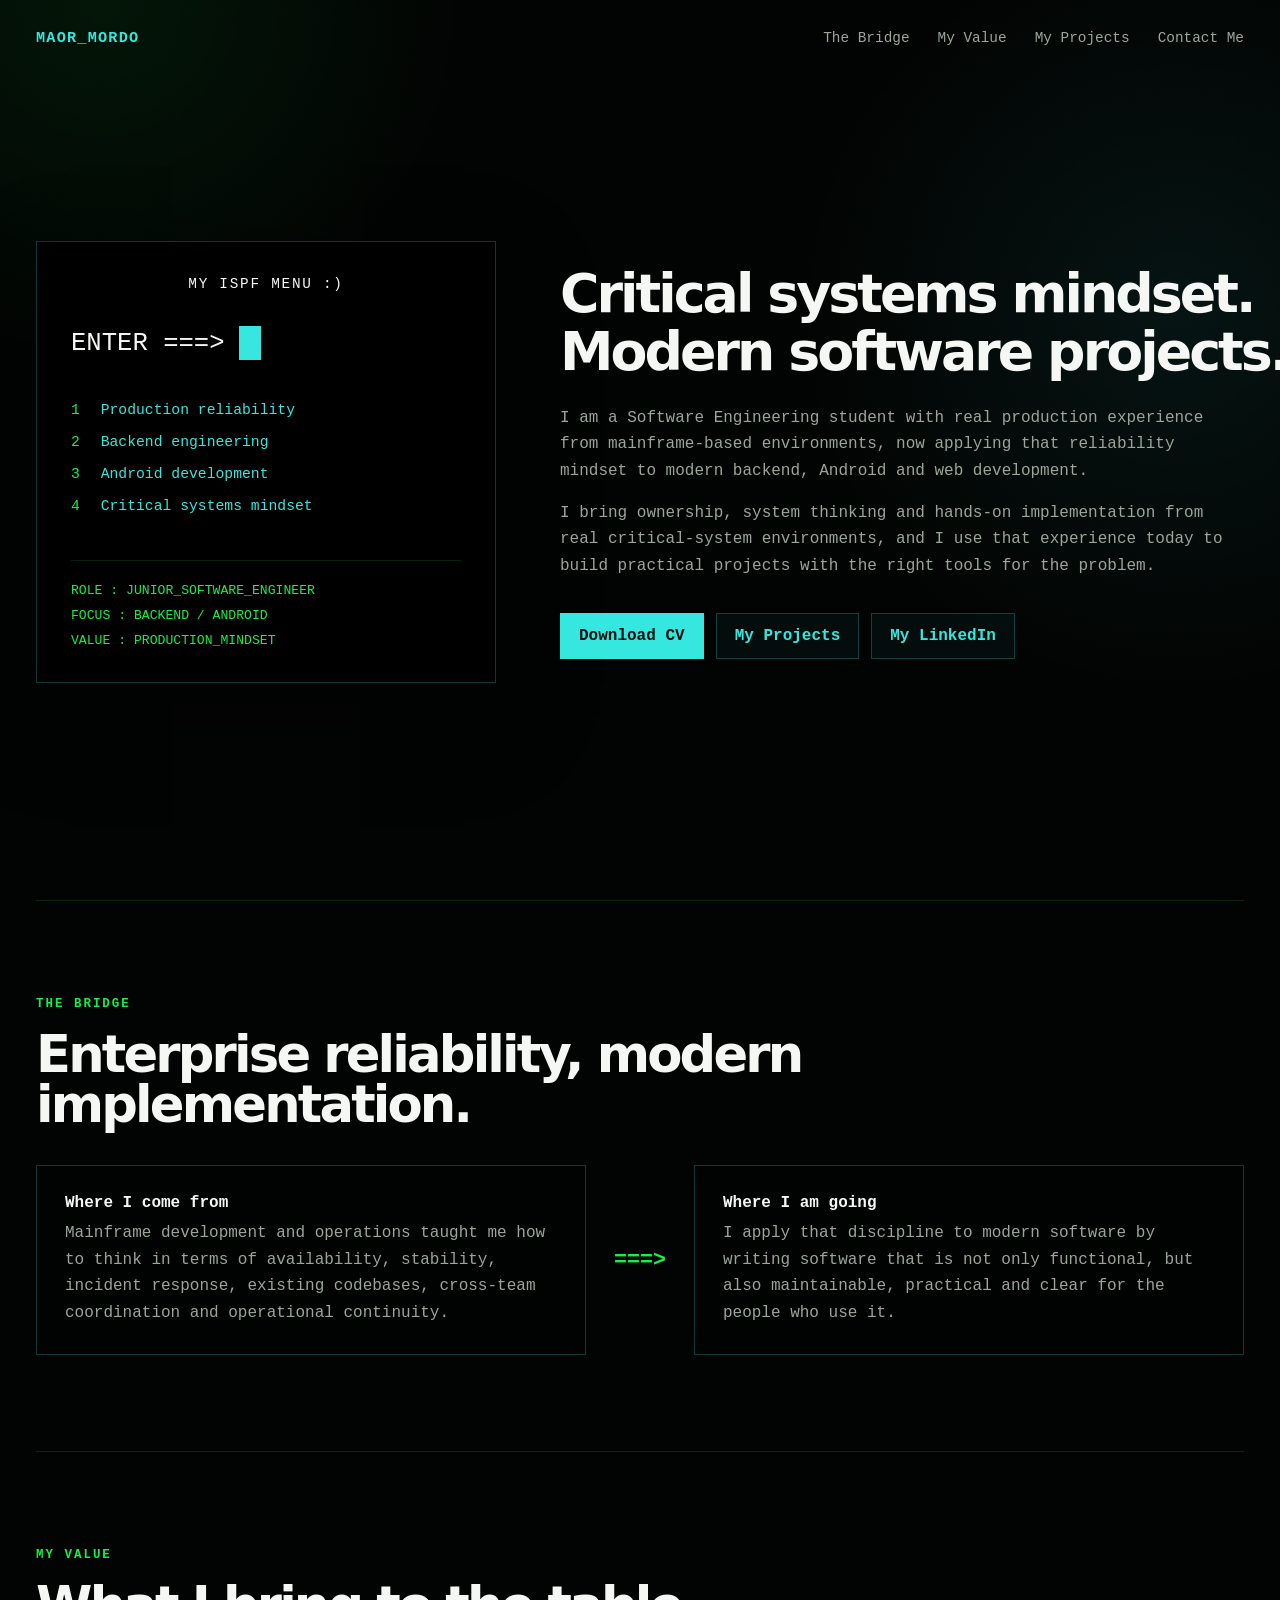
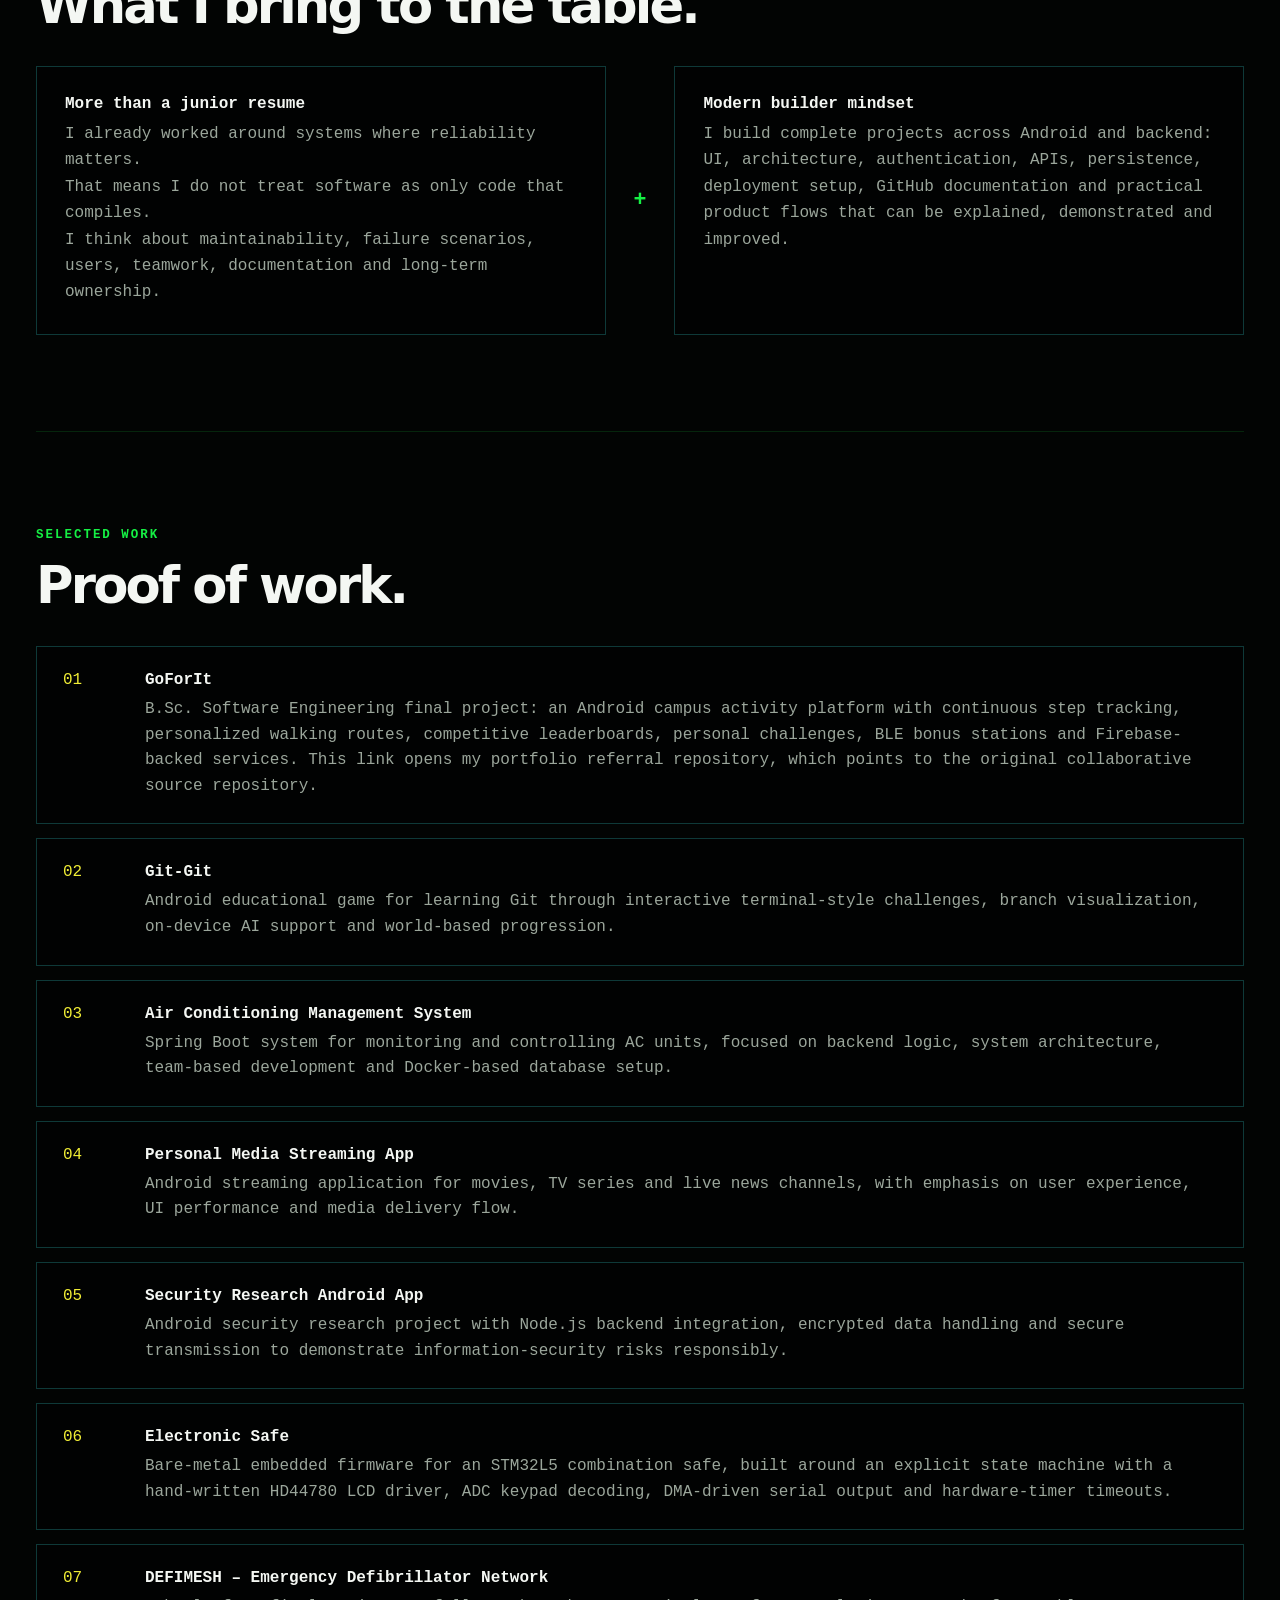
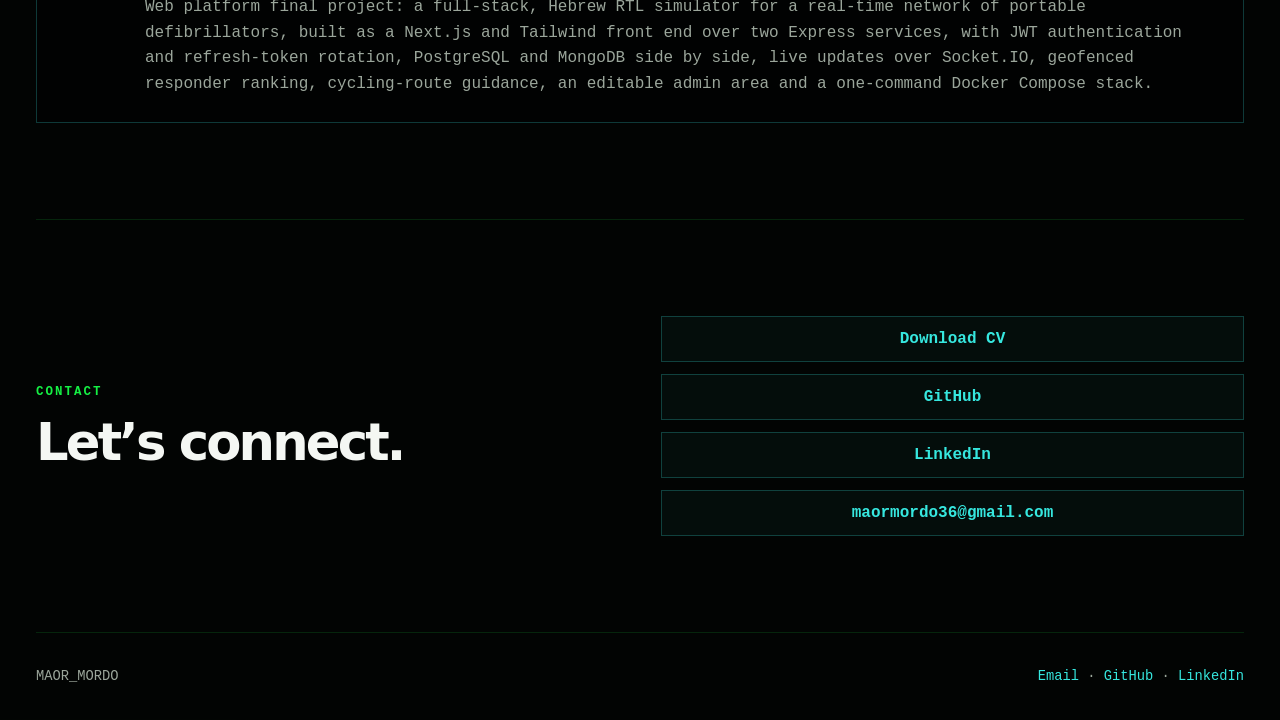
<file: index.html>
<!doctype html>
<html lang="en">
  <head>
    <meta charset="UTF-8" />
    <meta name="viewport" content="width=device-width, initial-scale=1.0" />

    <title>Maor Mordo | Critical Systems to Modern Software</title>

    <meta
      name="description"
      content="Maor Mordo - Software Engineering student with military and banking mainframe experience, production reliability mindset, and modern Backend, Android and Web projects."
    />

    <link rel="stylesheet" href="styles.css" />
  </head>

  <body>
    <header class="header">
      <a class="brand" href="#top">MAOR_MORDO</a>

      <nav>
        <a href="#bridge">The Bridge</a>
        <a href="#value">My Value</a>
        <a href="#projects">My Projects</a>
        <a href="#contact">Contact Me</a>
      </nav>
    </header>

    <main id="top">
      <!-- Hero -->
      <section class="hero">
        <div
          class="mainframe-card"
          aria-label="ISPF inspired professional profile"
        >
          <div class="screen-title">MY ISPF MENU :)</div>

          <div class="command">
            <span>ENTER ===&gt;</span>
            <span class="cursor"></span>
          </div>

          <div class="screen-content">
            <p><span>1</span> Production reliability</p>
            <p><span>2</span> Backend engineering</p>
            <p><span>3</span> Android development</p>
            <p><span>4</span> Critical systems mindset</p>
          </div>

          <div class="screen-status">
            <p>ROLE : JUNIOR_SOFTWARE_ENGINEER</p>
            <p>FOCUS : BACKEND / ANDROID</p>
            <p>VALUE : PRODUCTION_MINDSET</p>
          </div>
        </div>

        <div class="hero-text">
          <h1 class="hero-title">
            <span>Critical systems mindset.</span>
            <span>Modern software projects.</span>
          </h1>

          <p class="subtitle">
            I am a Software Engineering student with real production experience
            from mainframe-based environments, now applying that reliability
            mindset to modern backend, Android and web development.
          </p>

          <p class="subtitle">
            I bring ownership, system thinking and hands-on implementation from
            real critical-system environments, and I use that experience today
            to build practical projects with the right tools for the problem.
          </p>

          <div class="actions">
            <a
              class="primary"
              href="cv/Maor_Mordo_CV.pdf"
              download
            >
              Download CV
            </a>

            <a href="#projects">My Projects</a>

            <a
              href="https://www.linkedin.com/in/maor-mordo/"
              target="_blank"
              rel="noopener"
            >
              My LinkedIn
            </a>
          </div>
        </div>
      </section>

      <!-- The Bridge -->
      <section class="bridge" id="bridge">
        <div class="section-title">
          <p class="label">The bridge</p>
          <h2>Enterprise reliability, modern implementation.</h2>
        </div>

        <div class="bridge-row">
          <article>
            <h3>Where I come from</h3>

            <p>
              Mainframe development and operations taught me how to think in
              terms of availability, stability, incident response, existing
              codebases, cross-team coordination and operational continuity.
            </p>
          </article>

          <div class="connector">===&gt;</div>

          <article>
            <h3>Where I am going</h3>

            <p>
              I apply that discipline to modern software by writing software
              that is not only functional, but also maintainable, practical and
              clear for the people who use it.
            </p>
          </article>
        </div>
      </section>

      <!-- My Value -->
      <section class="bridge" id="value">
        <div class="section-title">
          <p class="label">My value</p>
          <h2>What I bring to the table.</h2>
        </div>

        <div class="bridge-row">
          <article>
            <h3>More than a junior resume</h3>

            <p>
              I already worked around systems where reliability matters.
              <br />
              That means I do not treat software as only code that compiles.
              <br />
              I think about maintainability, failure scenarios, users, teamwork,
              documentation and long-term ownership.
            </p>
          </article>

          <div class="connector">+</div>

          <article>
            <h3>Modern builder mindset</h3>

            <p>
              I build complete projects across Android and backend:
              <br />
              UI, architecture, authentication, APIs, persistence,
              <br />
              deployment setup, GitHub documentation and practical product flows
              that can be explained, demonstrated and improved.
            </p>
          </article>
        </div>
      </section>

      <!-- Projects -->
      <section class="projects" id="projects">
        <div class="section-title">
          <p class="label">Selected work</p>
          <h2>Proof of work.</h2>
        </div>

        <div class="project-list">
          <!-- GoForIt -->
          <a
            class="project"
            href="https://github.com/MaorMordoAfeka/GoForIt"
            target="_blank"
            rel="noopener"
          >
            <span>01</span>

            <div>
              <h3>GoForIt</h3>

              <p>
                B.Sc. Software Engineering final project: an Android campus
                activity platform with continuous step tracking, personalized
                walking routes, competitive leaderboards, personal challenges,
                BLE bonus stations and Firebase-backed services. This link opens
                my portfolio referral repository, which points to the original
                collaborative source repository.
              </p>
            </div>
          </a>

          <!-- Git-Git -->
          <a
            class="project"
            href="https://github.com/maorm36/Git-Git"
            target="_blank"
            rel="noopener"
          >
            <span>02</span>

            <div>
              <h3>Git-Git</h3>

              <p>
                Android educational game for learning Git through interactive
                terminal-style challenges, branch visualization, on-device AI
                support and world-based progression.
              </p>
            </div>
          </a>

          <!-- Air Conditioning Management System -->
          <a
            class="project"
            href="https://github.com/maorm36/Airwise"
            target="_blank"
            rel="noopener"
          >
            <span>03</span>

            <div>
              <h3>Air Conditioning Management System</h3>

              <p>
                Spring Boot system for monitoring and controlling AC units,
                focused on backend logic, system architecture, team-based
                development and Docker-based database setup.
              </p>
            </div>
          </a>

          <!-- Personal Media Streaming App -->
          <a
            class="project"
            href="https://github.com/maorm36/PiraTv"
            target="_blank"
            rel="noopener"
          >
            <span>04</span>

            <div>
              <h3>Personal Media Streaming App</h3>

              <p>
                Android streaming application for movies, TV series and live
                news channels, with emphasis on user experience, UI performance
                and media delivery flow.
              </p>
            </div>
          </a>

          <!-- Security Research Android App -->
          <a
            class="project"
            href="https://github.com/maorm36/Android-Keylogger-Educational-Research-Project"
            target="_blank"
            rel="noopener"
          >
            <span>05</span>

            <div>
              <h3>Security Research Android App</h3>

              <p>
                Android security research project with Node.js backend
                integration, encrypted data handling and secure transmission to
                demonstrate information-security risks responsibly.
              </p>
            </div>
          </a>

          <!-- Electronic Safe -->
          <a
            class="project"
            href="https://github.com/maorm36/Electronic-Safe"
            target="_blank"
            rel="noopener"
          >
            <span>06</span>

            <div>
              <h3>Electronic Safe</h3>

              <p>
                Bare-metal embedded firmware for an STM32L5 combination safe,
                built around an explicit state machine with a hand-written
                HD44780 LCD driver, ADC keypad decoding, DMA-driven serial
                output and hardware-timer timeouts.
              </p>
            </div>
          </a>

          <!-- DEFIMESH -->
          <a
            class="project"
            href="https://github.com/maorm36/web_course_final_project"
            target="_blank"
            rel="noopener"
          >
            <span>07</span>

            <div>
              <h3>DEFIMESH &ndash; Emergency Defibrillator Network</h3>

              <p>
                Web platform final project: a full-stack, Hebrew RTL simulator
                for a real-time network of portable defibrillators, built as a
                Next.js and Tailwind front end over two Express services, with
                JWT authentication and refresh-token rotation, PostgreSQL and
                MongoDB side by side, live updates over Socket.IO, geofenced
                responder ranking, cycling-route guidance, an editable admin
                area and a one-command Docker Compose stack.
              </p>
            </div>
          </a>
        </div>
      </section>

      <!-- Contact -->
      <section class="contact" id="contact">
        <div>
          <p class="label">Contact</p>
          <h2>Let’s connect.</h2>
        </div>

        <div class="contact-actions">
          <a href="cv/Maor_Mordo_CV.pdf" download>
            Download CV
          </a>

          <a
            href="https://github.com/maorm36?tab=repositories"
            target="_blank"
            rel="noopener"
          >
            GitHub
          </a>

          <a
            href="https://www.linkedin.com/in/maor-mordo/"
            target="_blank"
            rel="noopener"
          >
            LinkedIn
          </a>

          <a href="mailto:maormordo36@gmail.com">
            maormordo36@gmail.com
          </a>
        </div>
      </section>

      <!-- Footer -->
      <footer>
        <span>MAOR_MORDO</span>

        <span>
          <a href="mailto:maormordo36@gmail.com">
            Email
          </a>

          ·

          <a
            href="https://github.com/maorm36?tab=repositories"
            target="_blank"
            rel="noopener"
          >
            GitHub
          </a>

          ·

          <a
            href="https://www.linkedin.com/in/maor-mordo/"
            target="_blank"
            rel="noopener"
          >
            LinkedIn
          </a>
        </span>
      </footer>
    </main>
  </body>
</html>
</file>
<file: styles.css>
:root {
  --bg: #020403;
  --panel: #000;
  --text: #f4f7f3;
  --muted: #9ba69b;
  --green: #15f044;
  --cyan: #36e7df;
  --yellow: #f0ed35;
  --border: rgba(54, 231, 223, 0.24);
  --soft: rgba(21, 240, 68, 0.14);
}

* {
  box-sizing: border-box;
}

html {
  scroll-behavior: smooth;
}

body {
  margin: 0;
  overflow-x: hidden;
  background:
    radial-gradient(
      circle at 8% 0%,
      rgba(21, 240, 68, 0.08),
      transparent 360px
    ),
    radial-gradient(
      circle at 92% 8%,
      rgba(54, 231, 223, 0.07),
      transparent 380px
    ),
    var(--bg);
  color: var(--text);
  font-family:
    ui-monospace, "SFMono-Regular", Consolas, "Liberation Mono", monospace;
}

a {
  color: inherit;
  text-decoration: none;
}

.header,
.hero,
.bridge,
.projects,
.contact,
footer {
  width: min(1360px, calc(100% - 72px));
  margin: 0 auto;
}

/* Header */

.header {
  height: 76px;
  display: flex;
  align-items: center;
  justify-content: space-between;
}

.brand {
  color: var(--cyan);
  font-weight: 700;
  letter-spacing: 0.08em;
  font-size: 0.95rem;
}

nav {
  display: flex;
  gap: 28px;
  color: var(--muted);
  font-size: 0.9rem;
}

nav a:hover,
.project:hover h3,
.contact-actions a:hover,
footer a:hover {
  color: var(--green);
}

/* Hero */

.hero {
  min-height: calc(100vh - 76px);
  display: grid;
  grid-template-columns: 460px minmax(0, 1fr);
  gap: clamp(54px, 5vw, 82px);
  align-items: center;
  justify-content: center;
  padding: 36px 0 88px;
}

/* ISPF-inspired card */

.mainframe-card {
  width: 100%;
  background: var(--panel);
  border: 1px solid var(--border);
  min-height: 390px;
  padding: clamp(24px, 3vw, 34px);
  box-shadow: 0 34px 90px rgba(0, 0, 0, 0.42);
}

.screen-title {
  text-align: center;
  color: var(--text);
  letter-spacing: 0.12em;
  margin-bottom: 34px;
  font-size: 0.9rem;
}

.command {
  display: flex;
  align-items: center;
  gap: 14px;
  color: var(--text);
  font-size: clamp(1.25rem, 2vw, 1.65rem);
  margin-bottom: 42px;
}

.cursor {
  width: 22px;
  height: 34px;
  flex: 0 0 auto;
  background: var(--cyan);
  display: inline-block;
  animation: cursor-blink 1.15s steps(1, end) infinite;
}

@keyframes cursor-blink {
  0%,
  49% {
    visibility: visible;
  }

  50%,
  100% {
    visibility: hidden;
  }
}

@media (prefers-reduced-motion: reduce) {
  .cursor {
    animation: none;
  }
}

.screen-content {
  display: grid;
  gap: 16px;
  color: var(--cyan);
  font-size: clamp(0.92rem, 1.05vw, 1.05rem);
  margin-bottom: 46px;
}

.screen-content p {
  margin: 0;
  display: grid;
  grid-template-columns: 2ch 1fr;
  column-gap: 12px;
  align-items: start;
  white-space: nowrap;
}

.screen-content span {
  color: var(--green);
}

.screen-status {
  border-top: 1px solid var(--soft);
  padding-top: 22px;
  display: grid;
  gap: 10px;
  color: var(--green);
  font-size: clamp(0.82rem, 0.95vw, 0.92rem);
}

.screen-status p {
  margin: 0;
}

/* Text */

.hero-text {
  max-width: 820px;
  min-width: 0;
}

.label {
  color: var(--green);
  text-transform: uppercase;
  letter-spacing: 0.16em;
  font-size: 0.78rem;
  font-weight: 700;
  margin: 0 0 18px;
}

h1,
h2,
h3,
p {
  margin-top: 0;
}

h1,
h2 {
  font-family:
    Inter,
    ui-sans-serif,
    system-ui,
    -apple-system,
    BlinkMacSystemFont,
    "Segoe UI",
    sans-serif;
  letter-spacing: -0.055em;
}

/* Main hero title */

.hero-title {
  font-size: clamp(3rem, 4.2vw, 4.55rem);
  line-height: 1.08;
  max-width: 100%;
  margin-bottom: 24px;
}

.hero-title span {
  display: block;
  white-space: nowrap;
}

h2 {
  font-size: clamp(2rem, 4vw, 3.6rem);
  line-height: 0.98;
  margin-bottom: 0;
}

h3 {
  font-size: 1rem;
  margin-bottom: 8px;
}

.subtitle {
  color: var(--muted);
  font-size: clamp(1rem, 1.15vw, 1.12rem);
  max-width: 760px;
  line-height: 1.65;
}

/* Buttons */

.actions {
  display: flex;
  gap: 12px;
  flex-wrap: wrap;
  margin-top: 34px;
}

.actions a,
.contact-actions a {
  border: 1px solid var(--border);
  min-height: 46px;
  padding: 0 18px;
  display: inline-flex;
  align-items: center;
  justify-content: center;
  color: var(--cyan);
  background: rgba(54, 231, 223, 0.035);
  font-weight: 700;
}

.actions .primary {
  background: var(--cyan);
  color: #00110f;
  border-color: var(--cyan);
}

.actions .primary:hover {
  background: var(--green);
  border-color: var(--green);
}

/* Sections */

.bridge,
.projects,
.contact {
  padding: 96px 0;
  border-top: 1px solid var(--soft);
}

.section-title {
  margin-bottom: 36px;
}

/* Bridge */

.bridge-row {
  display: grid;
  grid-template-columns: 1fr auto 1fr;
  gap: 28px;
  align-items: stretch;
}

.bridge-row article {
  border: 1px solid var(--border);
  background: rgba(0, 0, 0, 0.44);
  padding: 28px;
}

.bridge-row p {
  color: var(--muted);
  line-height: 1.65;
  margin: 0;
}

.connector {
  display: flex;
  align-items: center;
  color: var(--green);
  font-weight: 700;
  font-size: 1.35rem;
}

/* Projects */

.project-list {
  display: grid;
  gap: 14px;
}

.project {
  display: grid;
  grid-template-columns: 58px 1fr;
  gap: 24px;
  border: 1px solid var(--border);
  background: rgba(0, 0, 0, 0.38);
  padding: 24px 26px;
  transition:
    border-color 0.18s ease,
    transform 0.18s ease;
}

.project:hover {
  border-color: var(--green);
  transform: translateY(-2px);
}

.project > span {
  color: var(--yellow);
}

.project p {
  color: var(--muted);
  margin: 0;
  line-height: 1.6;
}

/* Contact */

.contact {
  display: grid;
  grid-template-columns: 1fr 1fr;
  gap: 42px;
  align-items: center;
}

.contact-actions {
  display: grid;
  gap: 12px;
}

/* Footer */

footer {
  border-top: 1px solid var(--soft);
  color: var(--muted);
  min-height: 88px;
  display: flex;
  align-items: center;
  justify-content: space-between;
  gap: 18px;
  font-size: 0.86rem;
}

footer a {
  color: var(--cyan);
}

/* Responsive */

@media (max-width: 1180px) {
  .header,
  .hero,
  .bridge,
  .projects,
  .contact,
  footer {
    width: min(1120px, calc(100% - 48px));
  }

  .hero {
    grid-template-columns: 430px minmax(0, 1fr);
    gap: 52px;
  }

  .hero-title {
    font-size: clamp(2.9rem, 4.6vw, 4.1rem);
  }
}

@media (max-width: 1040px) {
  .hero {
    min-height: auto;
    grid-template-columns: 1fr;
    gap: 48px;
    align-items: start;
    padding: 44px 0 84px;
  }

  .hero-text {
    order: -1;
    max-width: 820px;
  }

  .mainframe-card {
    max-width: 620px;
  }
}

@media (max-width: 920px) {
  .bridge-row,
  .contact {
    grid-template-columns: 1fr;
  }

  .connector {
    justify-content: center;
    transform: rotate(90deg);
    min-height: 42px;
  }
}

@media (max-width: 760px) {
  .header,
  .hero,
  .bridge,
  .projects,
  .contact,
  footer {
    width: min(100% - 32px, 1120px);
  }

  .hero-title {
    font-size: clamp(2.45rem, 11vw, 4rem);
    line-height: 1.02;
  }

  .hero-title span {
    white-space: normal;
  }

  .subtitle {
    font-size: 0.98rem;
    line-height: 1.7;
  }

  .screen-content p {
    white-space: normal;
  }
}

@media (max-width: 640px) {
  body {
    background:
      radial-gradient(
        circle at 10% 0%,
        rgba(21, 240, 68, 0.07),
        transparent 300px
      ),
      radial-gradient(
        circle at 100% 12%,
        rgba(54, 231, 223, 0.06),
        transparent 300px
      ),
      var(--bg);
  }

  .header {
    height: 66px;
  }

  .brand {
    font-size: 0.88rem;
  }

  nav {
    display: none;
  }

  .hero {
    padding-top: 22px;
    padding-bottom: 66px;
    gap: 38px;
  }

  .hero-title {
    font-size: clamp(2.25rem, 12vw, 3.25rem);
    margin-bottom: 20px;
  }

  .subtitle {
    max-width: 100%;
    font-size: 0.95rem;
  }

  .actions {
    display: grid;
    grid-template-columns: 1fr;
    gap: 10px;
    margin-top: 28px;
  }

  .actions a,
  .contact-actions a {
    width: 100%;
    min-height: 48px;
    padding: 0 16px;
  }

  .mainframe-card {
    min-height: auto;
    max-width: 100%;
    padding: 22px 18px;
  }

  .screen-title {
    font-size: 0.78rem;
    margin-bottom: 26px;
  }

  .command {
    gap: 10px;
    font-size: clamp(1.08rem, 6vw, 1.35rem);
    margin-bottom: 32px;
  }

  .cursor {
    width: 18px;
    height: 28px;
  }

  .screen-content {
    gap: 13px;
    font-size: 0.9rem;
    margin-bottom: 34px;
  }

  .screen-status {
    font-size: 0.76rem;
    gap: 8px;
    overflow-wrap: anywhere;
  }

  .bridge,
  .projects,
  .contact {
    padding: 66px 0;
  }

  .section-title {
    margin-bottom: 28px;
  }

  h2 {
    font-size: clamp(2rem, 10vw, 2.8rem);
  }

  .bridge-row article {
    padding: 22px 20px;
  }

  .bridge-row br {
    display: none;
  }

  .project {
    grid-template-columns: 1fr;
    gap: 10px;
    padding: 22px 20px;
  }

  .project > span {
    font-size: 0.9rem;
  }

  .contact {
    gap: 28px;
  }

  footer {
    min-height: 110px;
    flex-direction: column;
    align-items: flex-start;
    justify-content: center;
    gap: 10px;
    font-size: 0.78rem;
  }
}

@media (max-width: 420px) {
  .header,
  .hero,
  .bridge,
  .projects,
  .contact,
  footer {
    width: min(100% - 24px, 1120px);
  }

  .hero-title {
    font-size: clamp(2rem, 12vw, 2.75rem);
  }

  .screen-content {
    font-size: 0.84rem;
  }

  .screen-status {
    font-size: 0.7rem;
  }
}
</file>
